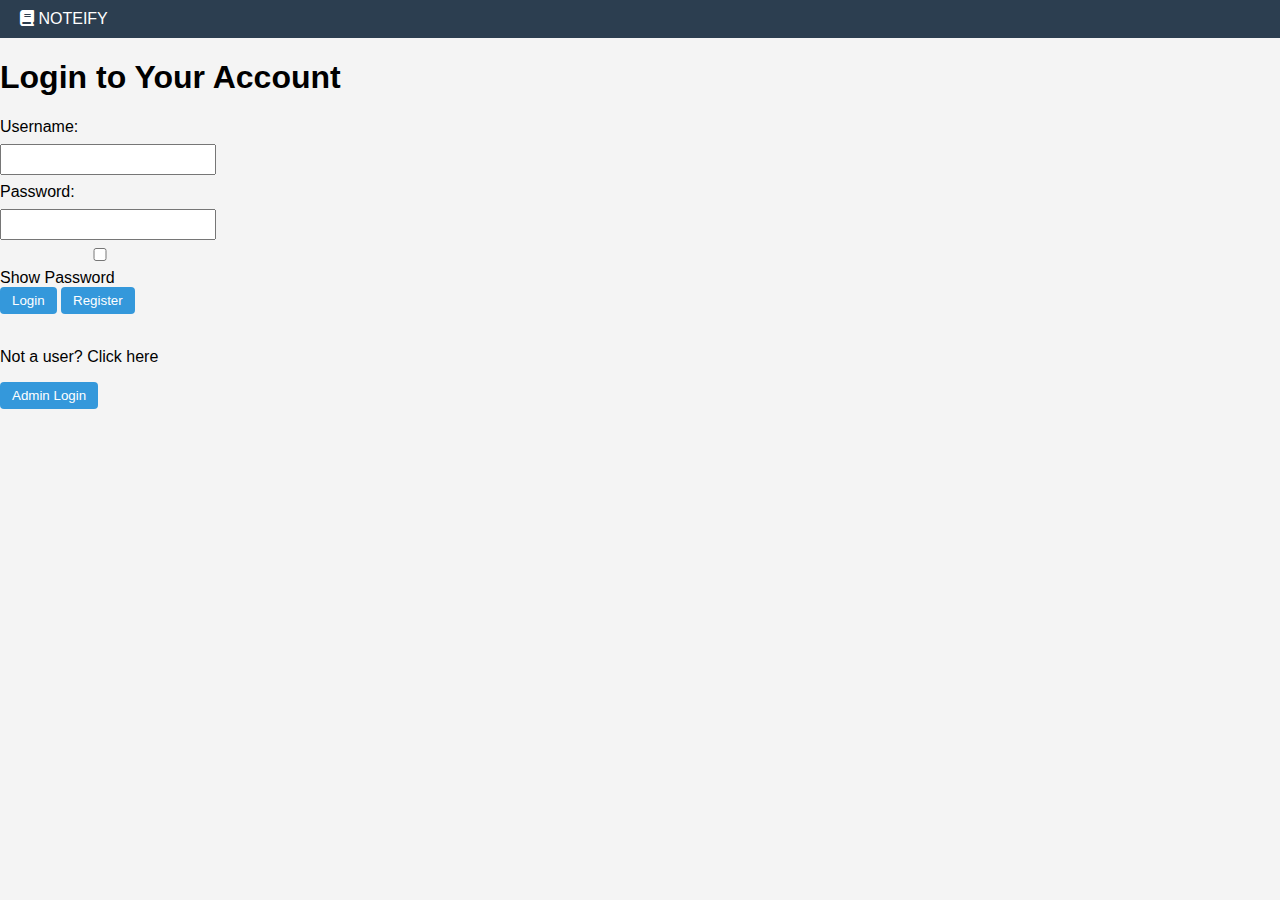
<file: frontend/index.html>
<!DOCTYPE html>
<html lang="en">
<head>
<meta charset="UTF-8">
<meta name="viewport" content="width=device-width, initial-scale=1.0">
<link rel="stylesheet" href="https://cdnjs.cloudflare.com/ajax/libs/font-awesome/6.5.1/css/all.min.css">
<link rel="stylesheet" href="cssfiles/styles.css">
<title>NOTEIFY Login</title>
</head>
<body>
<nav class="navbar">
        <div class="nav-container">
            <div class="nav-brand">
                <span class="brand-icon"><i class="fa-solid fa-book"></i></span>
                <span class="brand-name">NOTEIFY</span>
            </div>
        </div>
    </nav>
<div class="form-container">
      <div class="page-header">
        <h1 class="page-header">Login to Your Account</h1>
    </div>
  <form action="../backend/login.php" method="POST" onsubmit="return validateLogin()">
  
    <div class="form-group">
      <label for="username">Username:</label>
      <input type="text" id="username" name="username" required>
    </div>

    <div class="form-group">
      <label for="password">Password:</label>
      <input type="password" id="password" name="password" required>
    </div>

    <div class="form-group show-password-group">
        <input type="checkbox" id="showPass" onclick="togglePassword('password')">
        <label for="showPass">Show Password</label>
    </div>


    <button type="submit" class="btn btn-primary">Login</button>
    <button type="button" onclick="goToRegister()" class="btn btn-primary">Register</button>
    <br> <br>
    <p>Not a user? Click here</p>
    <button type="button" onclick="window.location.href='adminlogin.html'" class="btn btn-secondary">Admin Login</button>
  </form>
</div>
<script src= "app.js"></script>
</body>
</html>
</file>
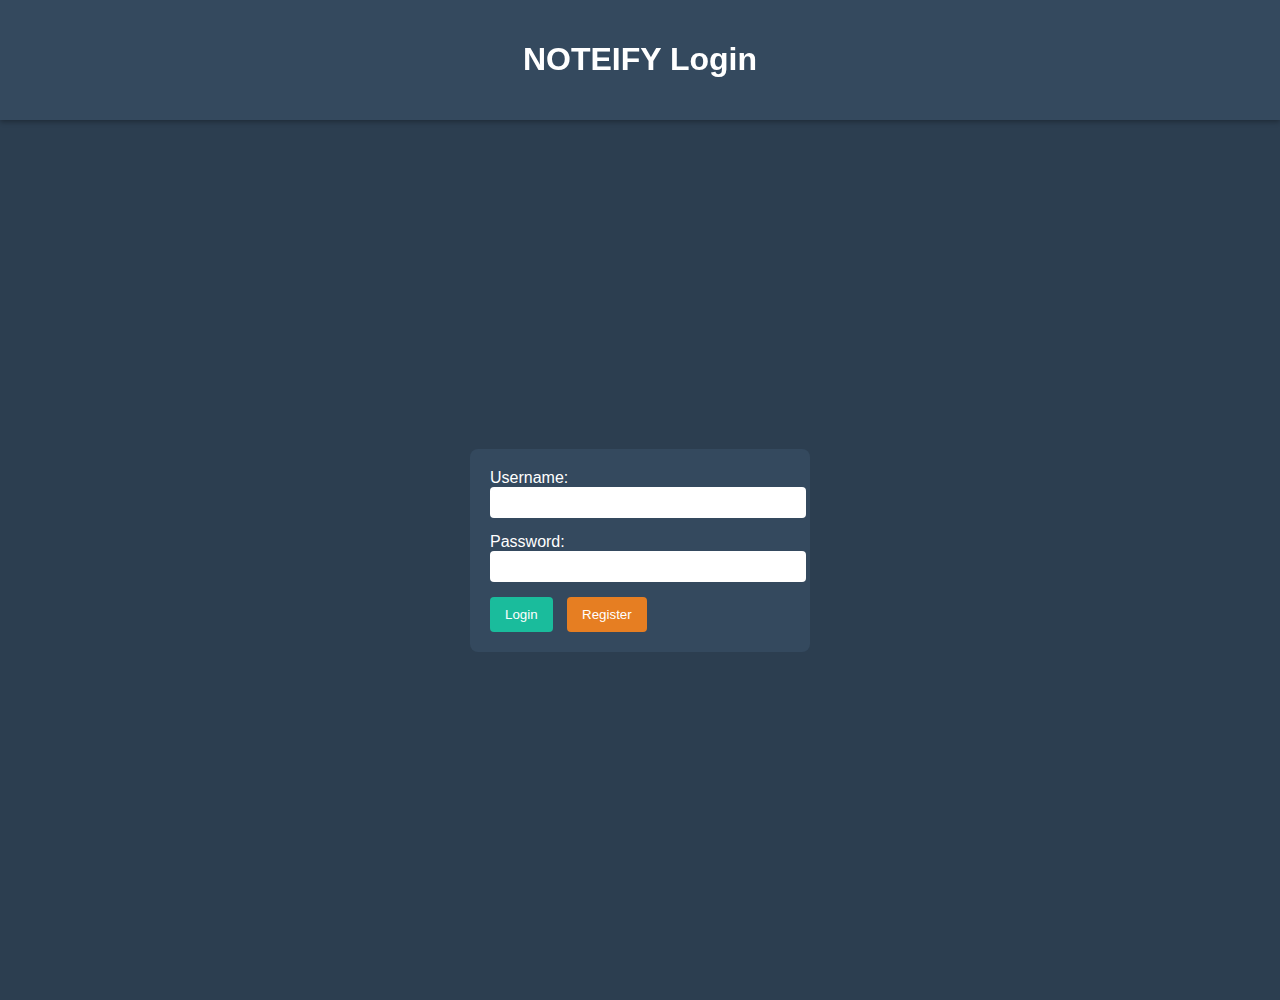
<file: login.html>
<!DOCTYPE html>
<html lang="en">
<head>
<meta charset="UTF-8">
<meta name="viewport" content="width=device-width, initial-scale=1.0">
<title>NOTEIFY Login</title>
<style>
  body {
    margin: 0;
    background-color: #2c3e50;
    font-family: Arial, sans-serif;
  }

  /* Fixed header */
  header {
    position: fixed;
    top: 0;
    left: 0;
    width: 100%;
    background-color: #34495e;
    color: white;
    text-align: center;
    padding: 20px 0;
    z-index: 1000;
    box-shadow: 0 2px 5px rgba(0,0,0,0.3);
  }

  /* Container for the form below header */
  .form-container {
    display: flex;
    justify-content: center;
    align-items: center;
    min-height: 100vh;
    padding-top: 100px; /* space for fixed header */
  }

  form {
    background-color: #34495e;
    padding: 20px;
    border-radius: 8px;
    color: white;
    min-width: 300px;
  }

  .form-group {
    margin-bottom: 15px;
  }

  input {
    width: 100%;
    padding: 8px;
    border-radius: 4px;
    border: none;
  }

  button {
    margin-right: 10px;
    padding: 10px 15px;
    border: none;
    border-radius: 4px;
    cursor: pointer;
  }

  button[type="submit"] {
    background-color: #1abc9c;
    color: white;
  }

  button[type="button"] {
    background-color: #e67e22;
    color: white;
  }
</style>
</head>
<body>

<header>
  <h1>NOTEIFY Login</h1>
</header>

<div class="form-container">
  <form action="/login" method="POST">
    <div class="form-group">
      <label for="username">Username:</label>
      <input type="text" id="username" name="username" required>
    </div>

    <div class="form-group">
      <label for="password">Password:</label>
      <input type="password" id="password" name="password" required>
    </div>

    <button type="submit">Login</button>
    <button type="button" onclick="window.location.href='register.html'">Register</button>
  </form>
</div>

</body>
</html>
</file>
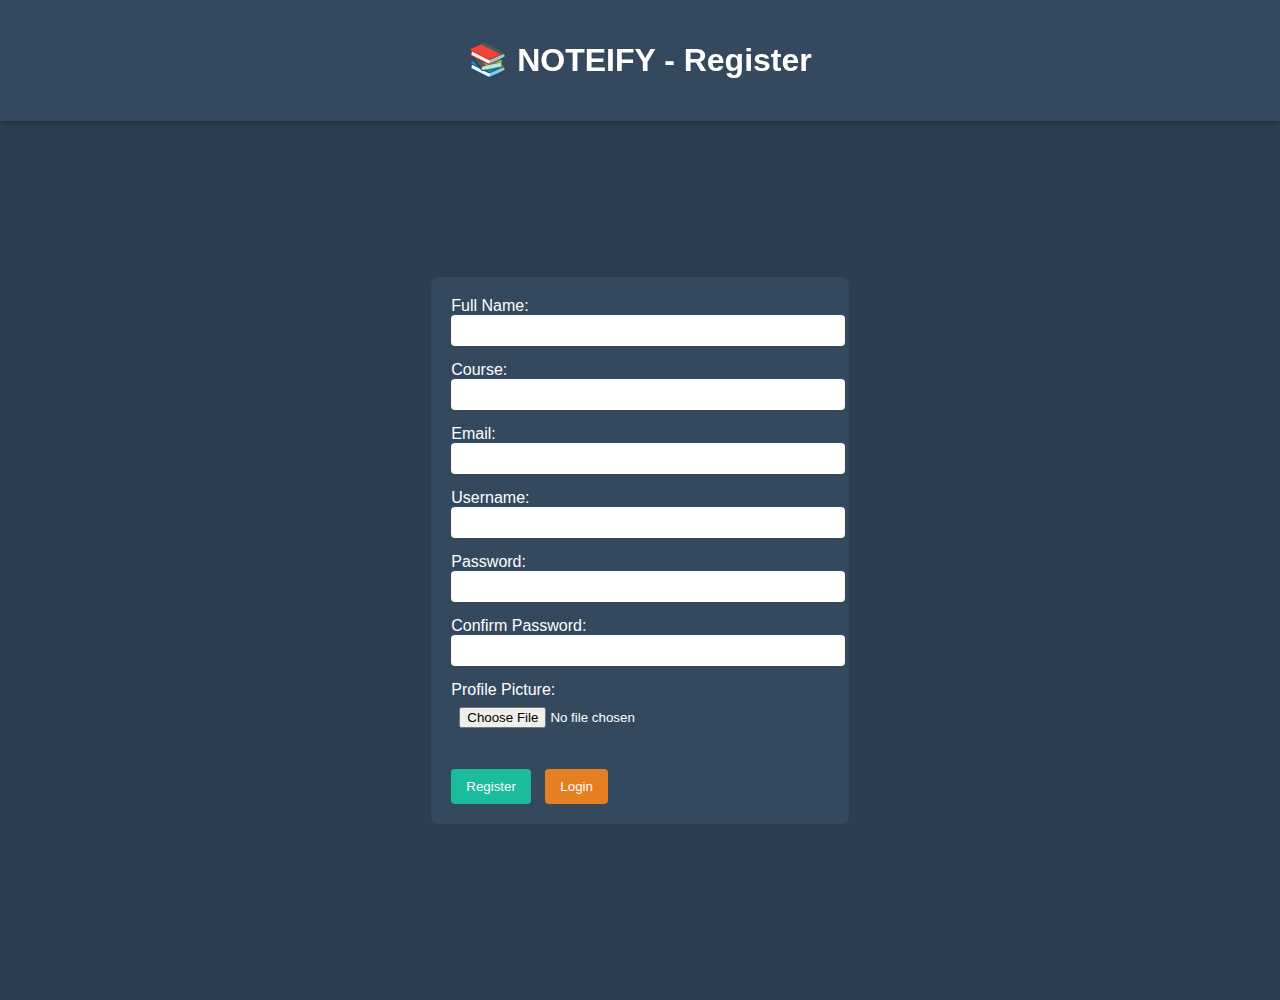
<file: register.html>
<!DOCTYPE html>
<html lang="en">
<head>
    <meta charset="UTF-8">
    <meta name="viewport" content="width=device-width, initial-scale=1.0">
    <title>📚 NOTEIFY</title>
    <style>
  body {
    margin: 0;
    background-color: #2c3e50;
    font-family: Arial, sans-serif;
  }

  /* Fixed header */
  header {
    position: fixed;
    top: 0;
    left: 0;
    width: 100%;
    background-color: #34495e;
    color: white;
    text-align: center;
    padding: 20px 0;
    z-index: 1000;
    box-shadow: 0 2px 5px rgba(0,0,0,0.3);
  }

  /* Container for the form below header */
  .form-container {
    display: flex;
    justify-content: center;
    align-items: center;
    min-height: 100vh;
    padding-top: 100px; /* space for fixed header */
  }

  form {
    background-color: #34495e;
    padding: 20px;
    border-radius: 8px;
    color: white;
    min-width: 300px;
  }

  .form-group {
    margin-bottom: 15px;
  }

  input {
    width: 100%;
    padding: 8px;
    border-radius: 4px;
    border: none;
  }

  button {
    margin-right: 10px;
    padding: 10px 15px;
    border: none;
    border-radius: 4px;
    cursor: pointer;
  }

  button[type="submit"] {
    background-color: #1abc9c;
    color: white;
  }

  button[type="button"] {
    background-color: #e67e22;
    color: white;
  }
</style>
</head>
<body>
    <header>
        <h1>📚 NOTEIFY - Register</h1>
    </header>

    <div class="form-container">
        <div class="registration-form" style="color:white;">
            <form action="/register" method="POST">
                <div class="form-group">
                    <label for="fullname">Full Name:</label>
                    <input type="text" id="fullname" name="fullname"  required>
                </div>
                <div class="form-group">
                    <label for="course">Course:</label>
                    <input type="text" id="course" name="course" required>
                </div>
                <div class="form-group">
                    <label for="email">Email:</label>
                    <input type="email" id="email" name="email" required>
                </div>
                <div class="form-group">
                    <label for="username">Username:</label>
                    <input type="text" id="username" name="username" required>
                </div>

                <div class="form-group">
                    <label for="password">Password:</label>
                    <input type="password" id="password" name="password" required>
                </div>
                <div class="form-group">
                    <label for="password">Confirm Password:</label>
                    <input type="password" id="password" name="password" required>
                </div>

                <div class="form-group">
                    <label for="profile_pic">Profile Picture:</label>
                    <input type="file" id="profile_pic" name="profile_pic" accept="image/*" required><br><br>
                </div>

        <button type="submit">Register</button>
        <button type="button" onclick="window.location.href='login.html'">Login</button>
    </form>
    </div>
</body>
</html>
</file>
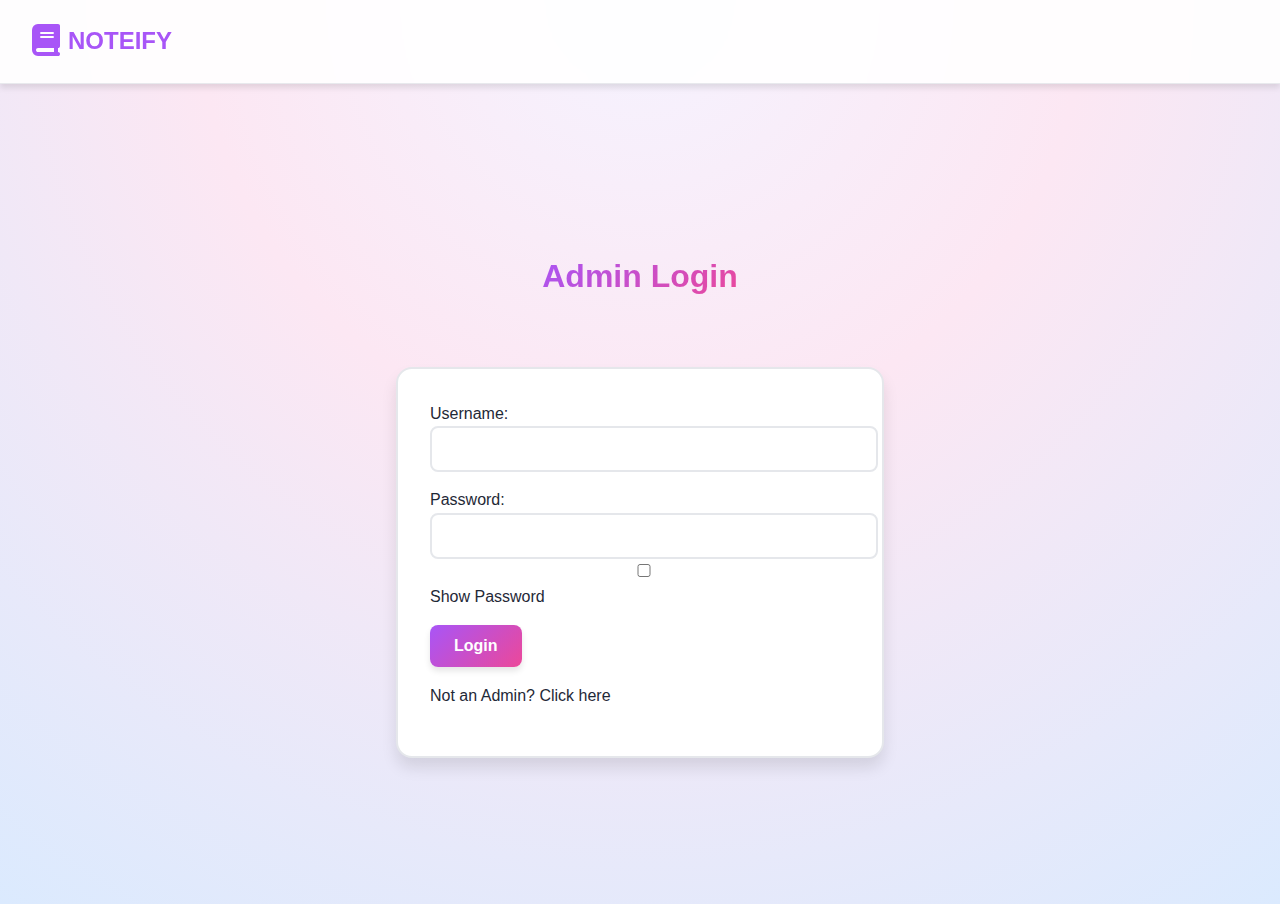
<file: frontend/adminlogin.html>
<!DOCTYPE html>
<html lang="en">
<head>
<meta charset="UTF-8">
<meta name="viewport" content="width=device-width, initial-scale=1.0">
<link rel="stylesheet" href="https://cdnjs.cloudflare.com/ajax/libs/font-awesome/6.5.1/css/all.min.css">
<link rel="stylesheet" href="cssfiles/loginregistercss.css">
<title>NOTEIFY Admin Login</title>
</head>
<body>
<nav class="navbar">
        <div class="nav-container">
            <div class="nav-brand">
                <span class="brand-icon"><i class="fa-solid fa-book"></i></span>
                <span class="brand-name">NOTEIFY</span>
            </div>
        </div>
    </nav>
<div class="form-container">
      <div class="page-header">
        <h1 class="page-header">Admin Login</h1>
    </div>
  <form action="/login" method="POST" onsubmit="return validateLogin()">
    <div class="form-group">
      <label for="username">Username:</label>
      <input type="text" id="adminuname" name="username" required>
    </div>

    <div class="form-group">
      <label for="password">Password:</label>
      <input type="password" id="adminpass" name="password" required>
      <input type="checkbox" onclick="togglePassword('password')"> Show Password
    </div>

    <button type="submit" class="btn btn-primary">Login</button>
    <p onclick="goToLogin()">Not an Admin? Click here</p>
  </form>
</div>
<script src= "app.js"></script>
</body>
</html>
</file>
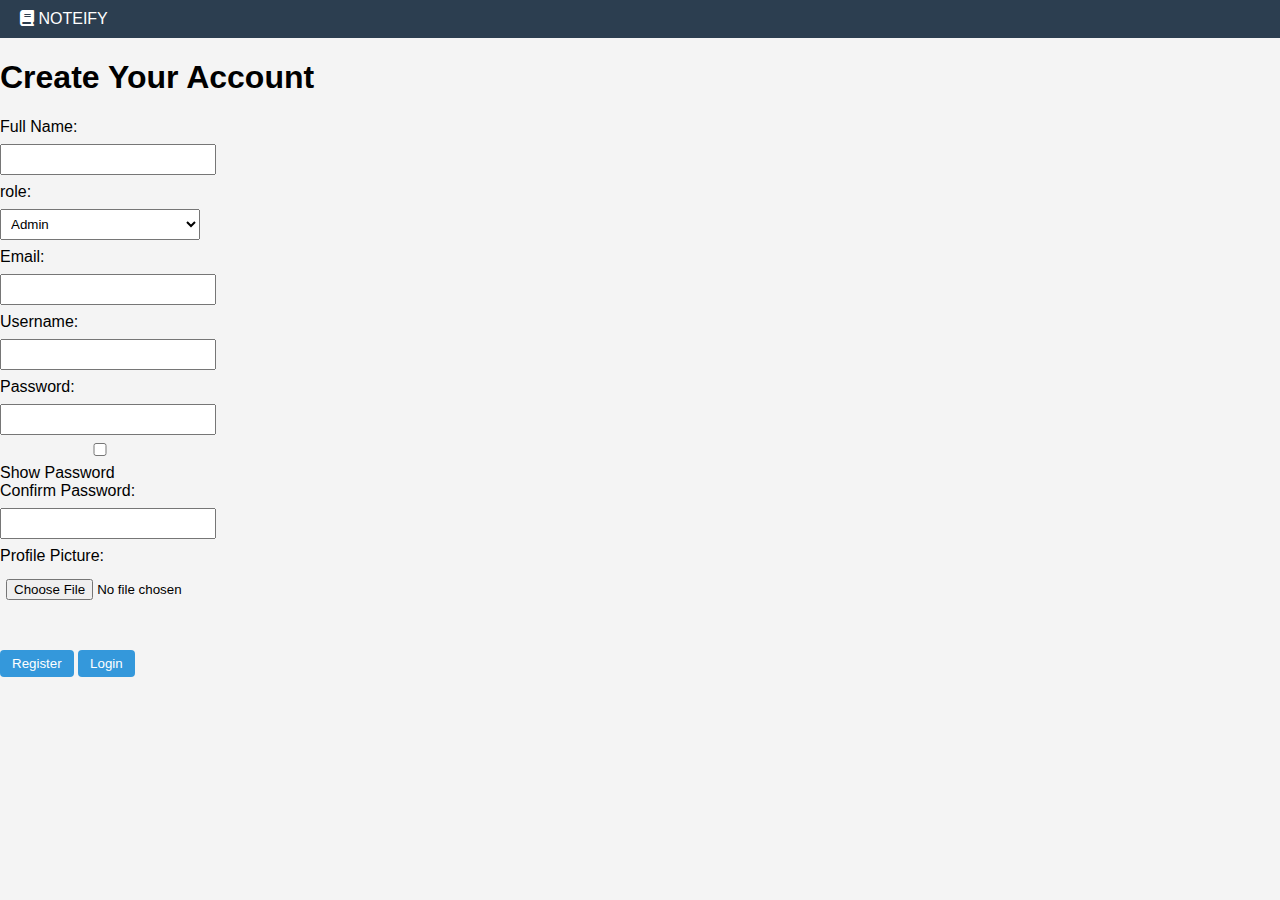
<file: frontend/adminregister.html>
<!DOCTYPE html>
<html lang="en">
<head>
    <meta charset="UTF-8">
    <meta name="viewport" content="width=device-width, initial-scale=1.0">
    <title>📚 NOTEIFY</title>
    <link rel="stylesheet" href="https://cdnjs.cloudflare.com/ajax/libs/font-awesome/6.5.1/css/all.min.css">
    <link rel="stylesheet" href="cssfiles/styles.css">
</head>
<body>
     <nav class="navbar">
        <div class="nav-container">
            <div class="nav-brand">
                <span class="brand-icon"><i class="fa-solid fa-book"></i></span>
                <span class="brand-name">NOTEIFY</span>
            </div>
        </div>
    </nav>

    <div class="form-container">
      <div class="page-header">
        <h1 class="page-header">Create Your Account</h1>
    </div>
            <form action="../backend/register.php" method="POST" onsubmit="return validateRegister()" enctype="multipart/form-data">
                <div class="form-group">
                    <label for="fullname">Full Name:</label>
                    <input type="text" id="fullname" name="fullname"  required>
                </div>
                <div class="form-group">
                    <label for="role">role:</label>
                    <select id="role" name="role" required>
                            <option value="Admin">Admin</option>
                    </select>
                </div>
                <div class="form-group">
                    <label for="email">Email:</label>
                    <input type="email" id="email" name="email" required>
                </div>
                <div class="form-group">
                    <label for="username">Username:</label>
                    <input type="text" id="username" name="username" required>
                </div>

                <div class="form-group">
                    <label for="password">Password:</label>
                    <input type="password" id="password" name="password" required>
                    <input type="checkbox" onclick="togglePassword('password')"> Show Password
                </div>
                <div class="form-group">
                    <label for="password">Confirm Password:</label>
                    <input type="password" id="password" name="password" required>
                </div>

                <div class="form-group">
                    <label for="profile_pic">Profile Picture:</label>
                    <input type="file" id="profile_pic" name="profile_pic" accept="image/*" required><br><br>
                </div>

        <button type="submit" class="btn btn-primary">Register</button>
        <button type="button" onclick="goToLogin()" class="btn btn-primary">Login</button>
    </form>
    </div>
<script src="app.js"></script>
</body>
</html>
</file>
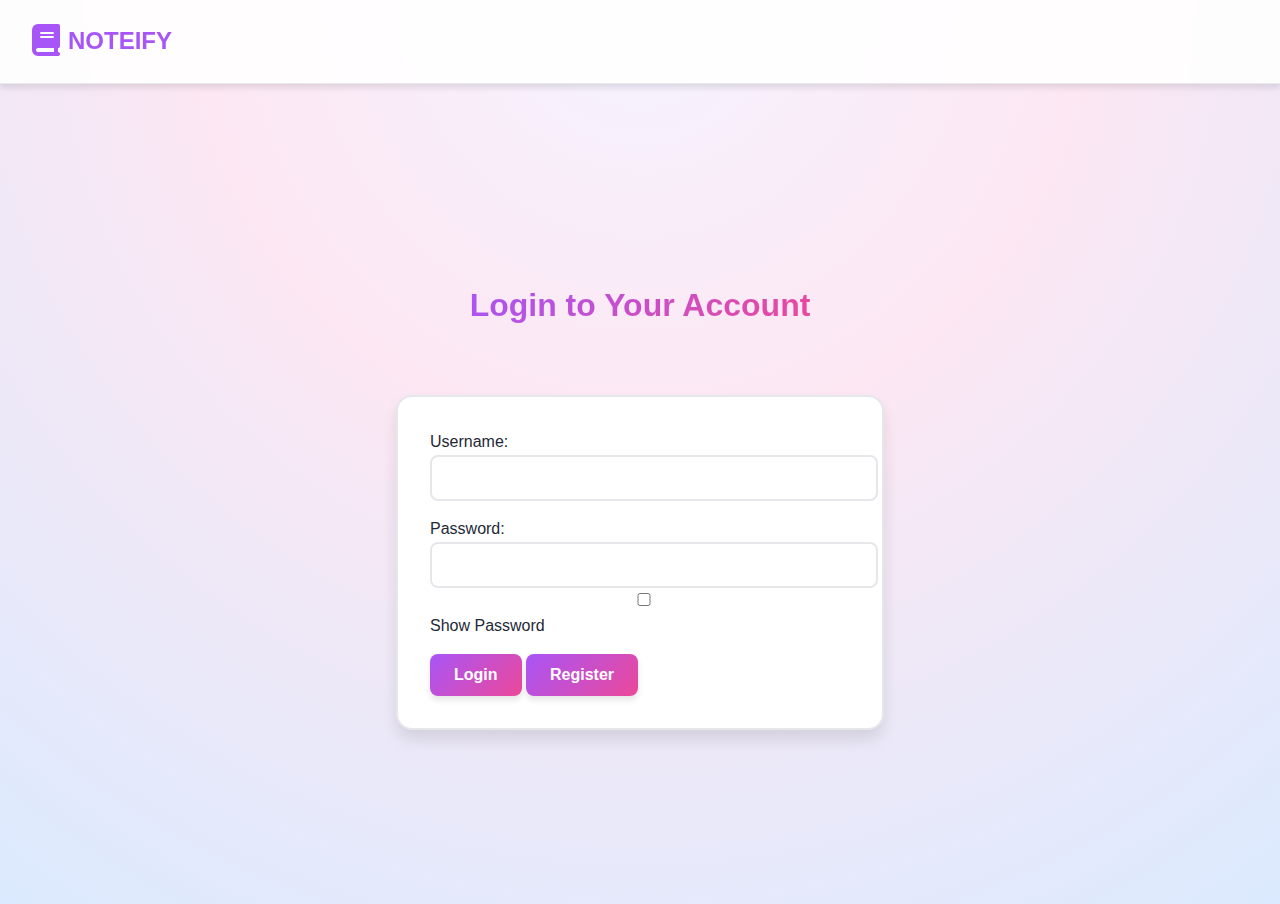
<file: frontend/login.html>
<!DOCTYPE html>
<html lang="en">
<head>
<meta charset="UTF-8">
<meta name="viewport" content="width=device-width, initial-scale=1.0">
<link rel="stylesheet" href="https://cdnjs.cloudflare.com/ajax/libs/font-awesome/6.5.1/css/all.min.css">
<link rel="stylesheet" href="cssfiles/loginregistercss.css">
<title>NOTEIFY Login</title>
</head>
<body>
<nav class="navbar">
        <div class="nav-container">
            <div class="nav-brand">
                <span class="brand-icon"><i class="fa-solid fa-book"></i></span>
                <span class="brand-name">NOTEIFY</span>
            </div>
        </div>
    </nav>
<div class="form-container">
      <div class="page-header">
        <h1 class="page-header">Login to Your Account</h1>
    </div>
  <form action="/login" method="POST" onsubmit="return validateLogin()">
    <div class="form-group">
      <label for="username">Username:</label>
      <input type="text" id="username" name="username" required>
    </div>

    <div class="form-group">
      <label for="password">Password:</label>
      <input type="password" id="password" name="password" required>
      <input type="checkbox" onclick="togglePassword('password')"> Show Password
    </div>

    <button type="submit" class="btn btn-primary">Login</button>
    <button type="button" onclick="goToRegister()" class="btn btn-primary">Register</button>
  </form>
</div>
<script src= "app.js"></script>
</body>
</html>
</file>
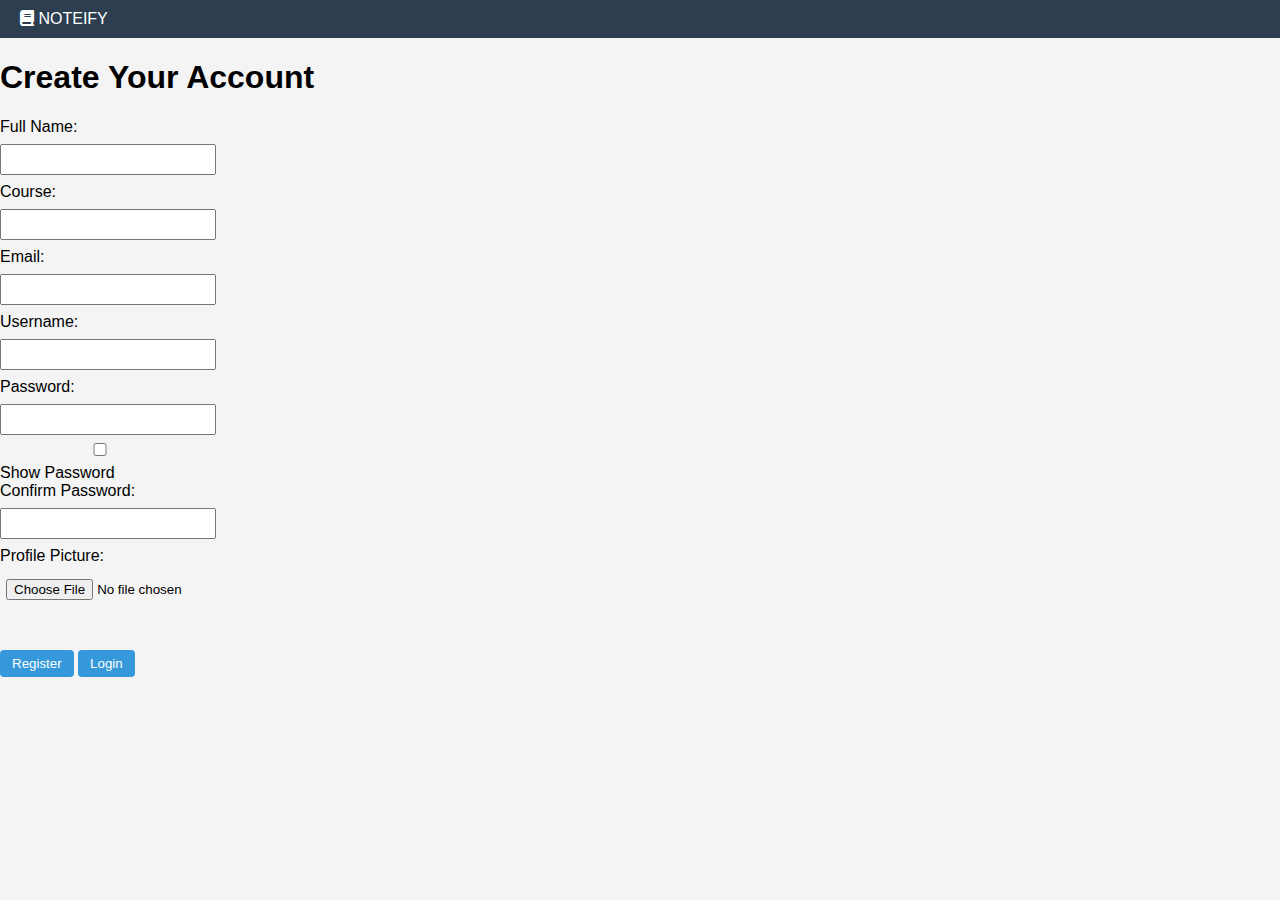
<file: frontend/register.html>
<!DOCTYPE html>
<html lang="en">
<head>
    <meta charset="UTF-8">
    <meta name="viewport" content="width=device-width, initial-scale=1.0">
    <title>📚 NOTEIFY</title>
    <link rel="stylesheet" href="https://cdnjs.cloudflare.com/ajax/libs/font-awesome/6.5.1/css/all.min.css">
    <link rel="stylesheet" href="cssfiles/styles.css">
</head>
<body>
     <nav class="navbar">
        <div class="nav-container">
            <div class="nav-brand">
                <span class="brand-icon"><i class="fa-solid fa-book"></i></span>
                <span class="brand-name">NOTEIFY</span>
            </div>
        </div>
    </nav>

    <div class="form-container">
      <div class="page-header">
        <h1 class="page-header">Create Your Account</h1>
    </div>
            <form action="../backend/register.php" method="POST" onsubmit="return validateRegister()" enctype="multipart/form-data">
                <div class="form-group">
                    <label for="fullname">Full Name:</label>
                    <input type="text" id="fullname" name="fullname"  required>
                </div>
                <div class="form-group">
                    <label for="course">Course:</label>
                    <input type="text" id="course" name="course" required>
                </div>
                <div class="form-group">
                    <label for="email">Email:</label>
                    <input type="email" id="email" name="email" required>
                </div>
                <div class="form-group">
                    <label for="username">Username:</label>
                    <input type="text" id="username" name="username" required>
                </div>

                <div class="form-group">
                    <label for="password">Password:</label>
                    <input type="password" id="password" name="password" required>
                    <input type="checkbox" onclick="togglePassword('password')"> Show Password
                </div>
                <div class="form-group">
                    <label for="password">Confirm Password:</label>
                    <input type="password" id="password" name="password" required>
                </div>

                <div class="form-group">
                    <label for="profile_pic">Profile Picture:</label>
                    <input type="file" id="profile_pic" name="profile_pic" accept="image/*" required><br><br>
                </div>

        <button type="submit" class="btn btn-primary">Register</button>
        <button type="button" onclick="goToLogin()" class="btn btn-primary">Login</button>
    </form>
    </div>
<script src="app.js"></script>
</body>
</html>
</file>
<file: frontend/cssfiles/styles.css>
body {
    font-family: Arial, sans-serif;
    margin: 0;
    background: #f4f4f4;
}

/* NAVBAR */
.navbar {
    background: #2c3e50;
    color: white;
    padding: 10px 20px;
    display: flex;
    justify-content: space-between;
    align-items: center;
}

.logo {
    font-weight: bold;
    font-size: 1.2em;
}

.nav-links {
    display: flex;
    align-items: center;
}

.nav-links button {
    margin-right: 10px;
    padding: 6px 12px;
    background: #3498db;
    color: white;
    border: none;
    border-radius: 4px;
    cursor: pointer;
}

#profile-nav {
    display: flex;
    align-items: center;
    cursor: pointer;
}

#profile-nav img {
    width: 35px;
    height: 35px;
    border-radius: 50%;
    margin-right: 6px;
}

/* CONTENT */
.container {
    padding: 20px;
}

.page {
    display: none;
}

.page.active {
    display: block;
}

/* GRID CARDS */
.grid {
    display: grid;
    grid-template-columns: repeat(auto-fill, minmax(200px, 1fr));
    gap: 15px;
    margin-top: 15px;
}

.card {
    background: white;
    padding: 15px;
    border-radius: 6px;
    cursor: pointer;
    border: 1px solid #ddd;
    transition: transform 0.2s;
}

.card:hover {
    transform: scale(1.05);
}

/* MODALS */
.modal {
    display: none;
    position: fixed;
    top: 30%;
    left: 50%;
    transform: translate(-50%, -30%);
    background: white;
    padding: 20px;
    border-radius: 6px;
    box-shadow: 0 4px 8px rgba(0,0,0,0.3);
    width: 500px;          
    z-index: 1000;
}
.modal.active {
    display: block;
}

input, select {
    display: block;
    margin: 8px 0;
    padding: 6px;
    width: 200px;
}

button {
    padding: 6px 12px;
    background: #3498db;
    color: white;
    border: none;
    border-radius: 4px;
    cursor: pointer;
}
</file>
<file: frontend/cssfiles/loginregistercss.css>
:root {
    --primary-purple: #a855f7;
    --primary-pink: #ec4899;
    --primary-blue: #3b82f6;
    --primary-green: #10b981;
    --primary-orange: #f97316;
    --bg-primary: #f9fafb;
    --bg-secondary: #ffffff;
    --text-primary: #1f2937;
    --text-secondary: #6b7280;
    --border-color: #e5e7eb;
    --hover-bg: #f3f4f6;
    --shadow-sm: 0 1px 2px rgba(0, 0, 0, 0.05);
    --shadow-md: 0 4px 6px rgba(0, 0, 0, 0.1);
    --shadow-lg: 0 10px 15px rgba(0, 0, 0, 0.1);
}

body {
    font-family: -apple-system, BlinkMacSystemFont, 'Segoe UI',
        Roboto, 'Helvetica Neue', Arial, sans-serif;

    background: radial-gradient(
        circle at top,
        #f5f3ff 0%,
        #fce7f3 40%,
        #dbeafe 100%
    );

    color: var(--text-primary);
    line-height: 1.6;

    margin: 0;
    min-height: 100vh;
    overflow-x: hidden;
}


/* Navigation */
.navbar {
    background: rgba(255, 255, 255, 0.9);
    backdrop-filter: blur(10px);
    border-bottom: 1px solid rgba(229, 231, 235, 0.9);
    padding: 1rem 0;
    position: sticky;
    top: 0;
    z-index: 100;
    box-shadow: var(--shadow-md);
}

.nav-container {
    max-width: 1400px;
    margin: 0 auto;
    padding: 0 2rem;
    display: flex;
    justify-content: space-between;
    align-items: center;
    gap: 2rem;
}

.logo {
    font-size: 1.5rem;
    font-weight: 700;
    color: var(--text-primary);
    text-decoration: none;
    display: flex;
    align-items: center;
    gap: 0.5rem;
}
.nav-brand {
    font-size: 1.5rem;
    font-weight: 700;
    color: var(--primary-purple);
    display: flex;
    align-items: center;
    gap: 0.5rem;
}

.nav-brand .brand-icon {
    font-size: 2rem;
    color: var(--primary-purple);
}

.nav-brand .brand-name {
    color: var(--primary-purple);
}


  /* Fixed header */

.page-header {
    display: flex;
    justify-content: space-between;
    align-items: center;
    margin-bottom: 2rem;
    flex-wrap: wrap;
    gap: 1rem;
}

.page-header h1 {
    font-size: 2rem;
    font-weight: 700;
    background: linear-gradient(135deg, var(--primary-purple), var(--primary-pink));
    -webkit-background-clip: text;
    -webkit-text-fill-color: transparent;
    background-clip: text;
}

.page-subtitle {
    color: var(--text-secondary);
    font-size: 1rem;
    margin-top: 0.25rem;
}

  /* Container for the form below header */
  .form-container {
    height: calc(100vh - 80px); /* navbar height */
    display: flex;
    flex-direction: column;
    justify-content: center;
    align-items: center;
    overflow: hidden;
}


 form {
    background: var(--bg-secondary);
    color: var(--text-primary);
    padding: 2rem;
    border-radius: 1rem;
    box-shadow: var(--shadow-lg);
    border: 2px solid var(--border-color);
    width: 100%;
    max-width: 420px;
    max-height: 85%;
    overflow-y: auto;
}


  .form-group {
    margin-bottom: 15px;
  }

 input {
    width: 100%;
    padding: 0.75rem;
    border-radius: 0.5rem;
    border: 2px solid var(--border-color);
    font-size: 1rem;
}




/* Buttons */
.btn {
    padding: 0.75rem 1.5rem;
    border: none;
    border-radius: 0.5rem;
    font-size: 1rem;
    font-weight: 600;
    cursor: pointer;
    transition: all 0.2s;
    display: inline-flex;
    align-items: center;
    gap: 0.5rem;
    white-space: nowrap;
    text-decoration: none; /* Remove underline from link buttons */
}

.btn-primary {
    background: linear-gradient(135deg, var(--primary-purple), var(--primary-pink));
    color: white;
    box-shadow: var(--shadow-md);
}

.btn-primary:hover {
    transform: translateY(-2px);
    box-shadow: var(--shadow-lg);
}

.btn-secondary {
    background: var(--bg-secondary);
    color: var(--text-primary);
    border: 2px solid var(--border-color);
}

.btn-secondary:hover {
    background: var(--hover-bg);
}
</file>
